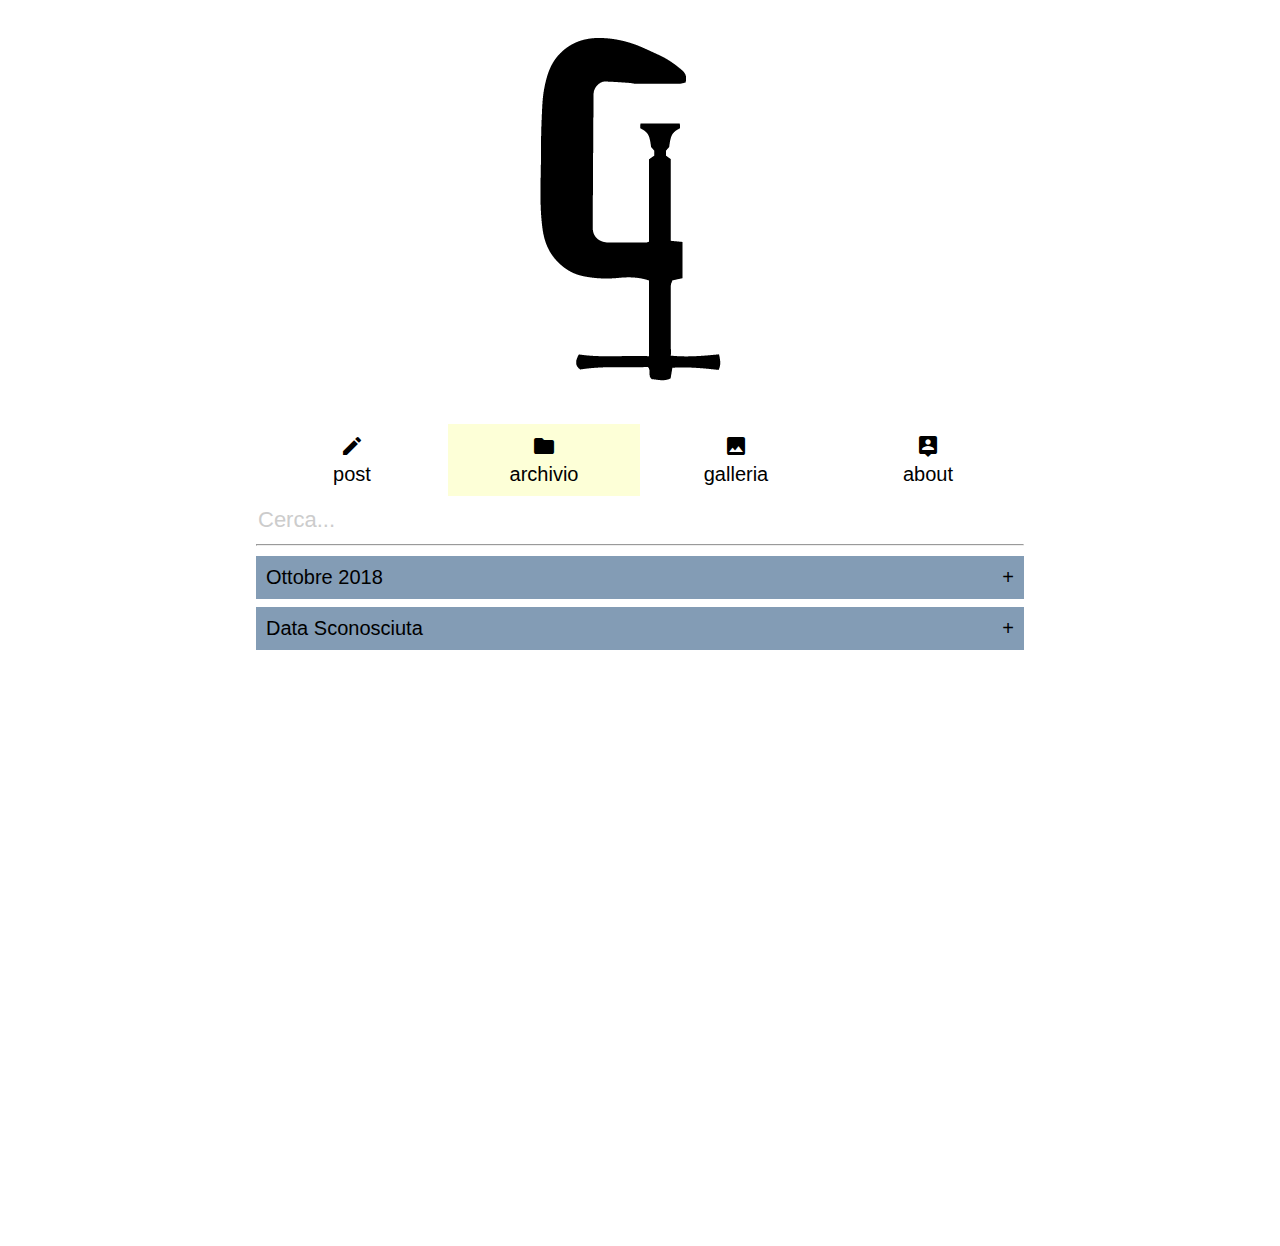
<file: archivio.html>
<!DOCTYPE html>
<html lang="it">


	<head>
		
		<meta charset="UTF-8">
		
		<meta name="descrizione" content="questo è un blog prova">
		
		<meta name="author" content="Gabriele Di Grazia">
		
		<meta name="viewport" content="width=device-width, initial-scale=1.0">
		
		<link rel="stylesheet" type="text/css" href="style.css">

		<!-- material icons -->
		<link href=
		"https://fonts.googleapis.com/icon?family=Material+Icons" 
		rel="stylesheet">

		<title>Blog - archivio</title>

	</head>
	
	

	<body>
<!-- main logo -->		
		<header class="logo">
			<a href="index.html">
				<img src="logo.png" alt="logo pagina">
			</a>
		</header>

<!-- I used comment to avoid whitespaces because they mess up the layout -->		

	<nav class="menu">
		<ul class="menu_elementi">

			<a href="index.html"><!--
			--><i 
				class="material-icons">create</i><br><span>post</span></a><!--
			--><a 
				href="archivio.html" style="background-color: #fdffd7"><!--
			--><i 
				class="material-icons">folder</i><br><span>archivio</span></a><!--
			--><a 
				href="galleria.html"><!--
			--><i 
				class="material-icons">photo</i><br><span>galleria</span></a><!--
			--><a 
				href="about.html"><!--
			--><i 
				class="material-icons">person_pin</i><br><span>about</span><!--
			--></a><!--
				
			--><!--ricerca on button click su mobile anzichè barra di ricerca 
			(display: none su "style.css")--><!--
			--><button class="cerca_icona_mobile"
				onclick="displaySearchBar()"><!--
			--><i class="material-icons">search</i></button>

			</ul>
		
		</nav>

		<!-- casella di ricerca sotto la navbar -->
		<input 
		id="searchbar" 
		type="text" 
		name="ricerca" 
		placeholder="Cerca...">
		
		<hr>
		<!-- accordion -->

		<h3 class="titolo_mobile">Archivio</h3>

		<div class="not_a_post_small">
			<button class="archivio">Ottobre 2018</button>
				<div class="panel">	
					<ul>
						<li><a href="Post_5.html">Post 5</li></a>
					</ul>
				</div>
			<button class="archivio">Data Sconosciuta</button>
				<div class="panel">	
					<ul>
						<li><a href="#">Post 4</a></li>
						<li><a href="#">Post 3</a></li>
						<li><a href="#">Post 2</a></li>
						<li><a href="#">Post 1</a></li>
					</ul>
				</div>
<!-- script per far scendere la tendina -->
				<script type="text/javascript">
					var acc = document.getElementsByClassName("archivio");
					var i;

					for (i = 0; i < acc.length; i++) {
					    acc[i].addEventListener("click", function() {
					        this.classList.toggle("active");
					        var panel = this.nextElementSibling;
					        if (panel.style.display === "block") {
					            panel.style.display = "none";
					        } else {
					            panel.style.display = "block";
					        }
					    });
					}
				</script>	

<!-- a note -->

		</div>
		<div class="not_a_post_small">
			<p>Nota: il fatto che funziona solo il link "post 5" è stato fatto 
			di proposito (funge da esempio).</p>
		</div>	

<!-- modal overlay for the serach bar that display only on the mobile viewport 
-->

		<div id="modal_overlay" 
		style="left: -500px; background-color: rgba(0, 0, 0, 0);">

			<input id="mobile_searchbar" 
			type="text" 
			name="ricercaMobile"
			placeholder="cerca...">

			<button id="modal_overlay_X_btn" onclick="exitOverlay()">✖</button>



		</div>

<!-- this script toggles the serarchbar on mobile viewport -->

		<script>

			let overlay = 
			document.getElementById('modal_overlay').style;


				function displaySearchBar() {
						overlay.left = "0px";
						overlay.backgroundColor = "rgba(0, 0, 0, 0.5)";

					}

				function exitOverlay() {
					overlay.backgroundColor = "rgba(0, 0, 0 ,0)"
					overlay.left = "-500px";

					}

		</script>		
						
	</body>
</html>
</file>
<file: style.css>
/*

This is not the stylesheet contained on the .git folder.

CONSIDER:
•creating different stylesheets for every viewport. 

DONE: 

*/


* {
	box-sizing: border-box;
}

body {
	width: 60%;
	min-height: 1200px;
	margin: auto;
	margin-bottom: 8px;
	background-color: #ffffff;
 	font: 20px arial;
 	padding-top: 0px;
}

/*general link style*/

a, a:visited {
	color: white; 
	transition: color .3s;
}


a:hover, button.cerca_icona_mobile:hover {
	cursor: pointer;
}


/*pagination container*/

.paginazione {
	text-align: center;
	margin-bottom: 38px;
}

/*pagination elements*/

.paginazione a {
	color: white;
	padding: 10px 20px;
	transition: background-color.5s;
}

.paginazione a:hover {
	cursor: pointer;
	background-color: #FDFFD7;
	color: black;
}

/*logo and navbar style*/ 

nav a, nav a:visited {
	color:black;
	text-decoration: none;
	transition: background-color .5s;
	/* background-color: #839cb5; */
	display: inline-block;
	padding: 10px 16px;
	width: 25%;
	/* border: solid 1px #2c3556; */
}

nav a:hover {
	background-color: rgb(255, 245, 153);
}

.logo {
	width: 200px;
	/* height: 250px; */
	margin: 38px auto;
	/* box-shadow: 0px 0px 20px 20px #00000052 */
}


.menu {
	margin-top: 0px;
}


.menu_elementi {
	margin: 0px;
	padding: 0px;
	border: none;
	text-align: center;
}


/*.cerca_icona_mobile has to be shown on mobile; .panel è la tendina a
scomparsa per il menù dell'archivio e deve apparire solo dopo il click
dell'utente*/

.panel, button.cerca_icona_mobile, .titolo_mobile, #mobile_searchbar, #modal_overlay_X_btn {
	display: none;
}

/*casella di testo per ricerca in alto*/

#searchbar {

	border: none;
	background-color: rgba(44, 53, 86, 0);
	font-size: 22px;
	width: 100%;
	margin: 10px 0px 0px 0px;
	color: white;
}


#searchbar::placeholder {

	color: #ccc;
}


#searchbar:focus {

	outline: none;
}


/*post style on main page*/

.post {

	background-color: rgb(255, 245, 153);
	/* border: solid 1px orange; */
	padding: 10px;
	margin-bottom: 38px;
	/* box-shadow: 0px 0px 20px 20px #00000052 */
}

/* if present, header imager on the blog post*/

.post h6 + img {
	width: 100%;
}


img {
	max-width: 100%;
} 



/*if you're not showing text on a post, use this class. You don't want to use
black text on a blue background.*/

.not_a_post {color: white;}

/*sub-section for smaller text.*/

.not_a_post_small {

	color: white;
	font-size: 14px;
}


/*top-down panel on archive page*/

.archivio {

	border: none;
	padding: 10px;
	margin-bottom: 8px;
	width: 100%;
	background-color: #839cb5;
	transition: background-color .3s;
	text-align: left;
	font-size: 20px;
}


.panel {font-size: 18px;}


.archivio:hover, .active {

	background-color: rgb(253,255,215);
	cursor: pointer;
} 

.archivio:focus {outline: none;}


/*icone a destra dentro
il bottone per la tendina a scomparsa*/ 

.archivio:after {content: "\002B";float: right;} /*segno "più" (+)*/ 
.active:after {content: "\2212";} /*segno "meno" (-)*/

/*stile galleria (grid CSS)*/

.img_grid {

	display: grid;
	grid-template-columns: auto auto auto;
	grid-gap: 8px;
	margin-bottom: 38px;
	place-items: center;

}

.img_grid a img {
	width: 450px; height: 450px;
	object-fit: cover;

}

/*.material-icons {}*/

/*tablets*/

@media only screen and (max-width: 768px) {

	body {
		font-size: 24px;
		width: 100%;
	 	margin: 0px;

	} 

	nav a {
		width: 50%;

	} 

	.img_grid {
	grid-template-columns: auto auto;

	}


}


/*mobile*/

@media only screen and (max-width: 425px) {


	body {

		width: 100%;
		margin: 0px;
		margin-bottom: 8px;
		font: 24px arial;
	 	padding: 0px;
	 	padding-top: 0px;

	}

	.menu {

		width: calc(100% - 50px); /*this takes into account the 50px image logo
		 on the left*/
		height: 50px;
		float: right;
	}

	/*nav has 5 elements (search icon) instead of 4*/
	nav a {

	width: 20%;
	height: 50px;
	border: none;

	}

	nav a::before {

		content: attr(class);

	}

	button.cerca_icona_mobile {

		display: inline-block;
		background-color: #839cb5;
		width: 20%;
	 	border: none;
	 	height: 50px;
	 	position: relative;
	 	top: -27px;
	 	padding: 10px 16px;
	 	transition: background-color .5s

	 }

	 /*searchbar to be displayed only on this viewport*/

	 #mobile_searchbar {
	 	display: inline-block;
	 	width: 80%;
	 	font-size: 2em;
	 	margin-left: 10%; margin-top: 20%;
	 	border: none;

	 }

	 #mobile_searchbar::placeholder {
	 	color: #ccc;

	 }


	 /*transparent overlay that appears when the searchbar button is clicked*/

	#modal_overlay {
		display: block;
		transition: background-color 1s, left .5s;
		position: fixed;
		top: 0; left: 0;
		width: 100%; height: 100%;

	}

	#modal_overlay_X_btn {
		display: inline;
		float: right;
		border: none;
		background-color: transparent;
		color: white;
		font-size: 20px;

	}

	#modal_overlay_X_btn:hover {
		cursor: pointer;
		
	}



	.logo {

		width: 50px;
		height: 50px;
		margin: 0px;
		float: left;
		box-shadow: none;

	} /*rimpicciolisce l'immagine, la mette a sinistra e toglie l'ombra*/ 

	hr, #searchbar {display: none;}

	span {

	font-size: 0px;

	} /*testo contenuto all'interno di tag <span> nei pulsanti
	della navbar: questo lo rimuove (non funziona con IE11 o più vecchi)*/

	.post {

		box-shadow: none;

	}

	.titolo_mobile {

		display: block;
		color: white;
		text-align: center;
		background-color: #0000004f;
		 margin-top: 0;
	 	margin-bottom: 1em;

	}

	.post {

	margin-bottom: 38px;

	} /*da spazio fra un post e l'altro, ed il menu nel
	.caso del post in cima alla pagina*/

	.paginazione a {

		padding: 10px 10px;
	 	margin: 38px 0px;

	} /*ho dato un padding più
	.stretto fra i numeri della paginazione, per farlo entrare*/

	.img_grid {

	grid-template-columns: auto;

	} /*una colonna di immagini verrà
	.mostrata in galleria*/

}
</file>
